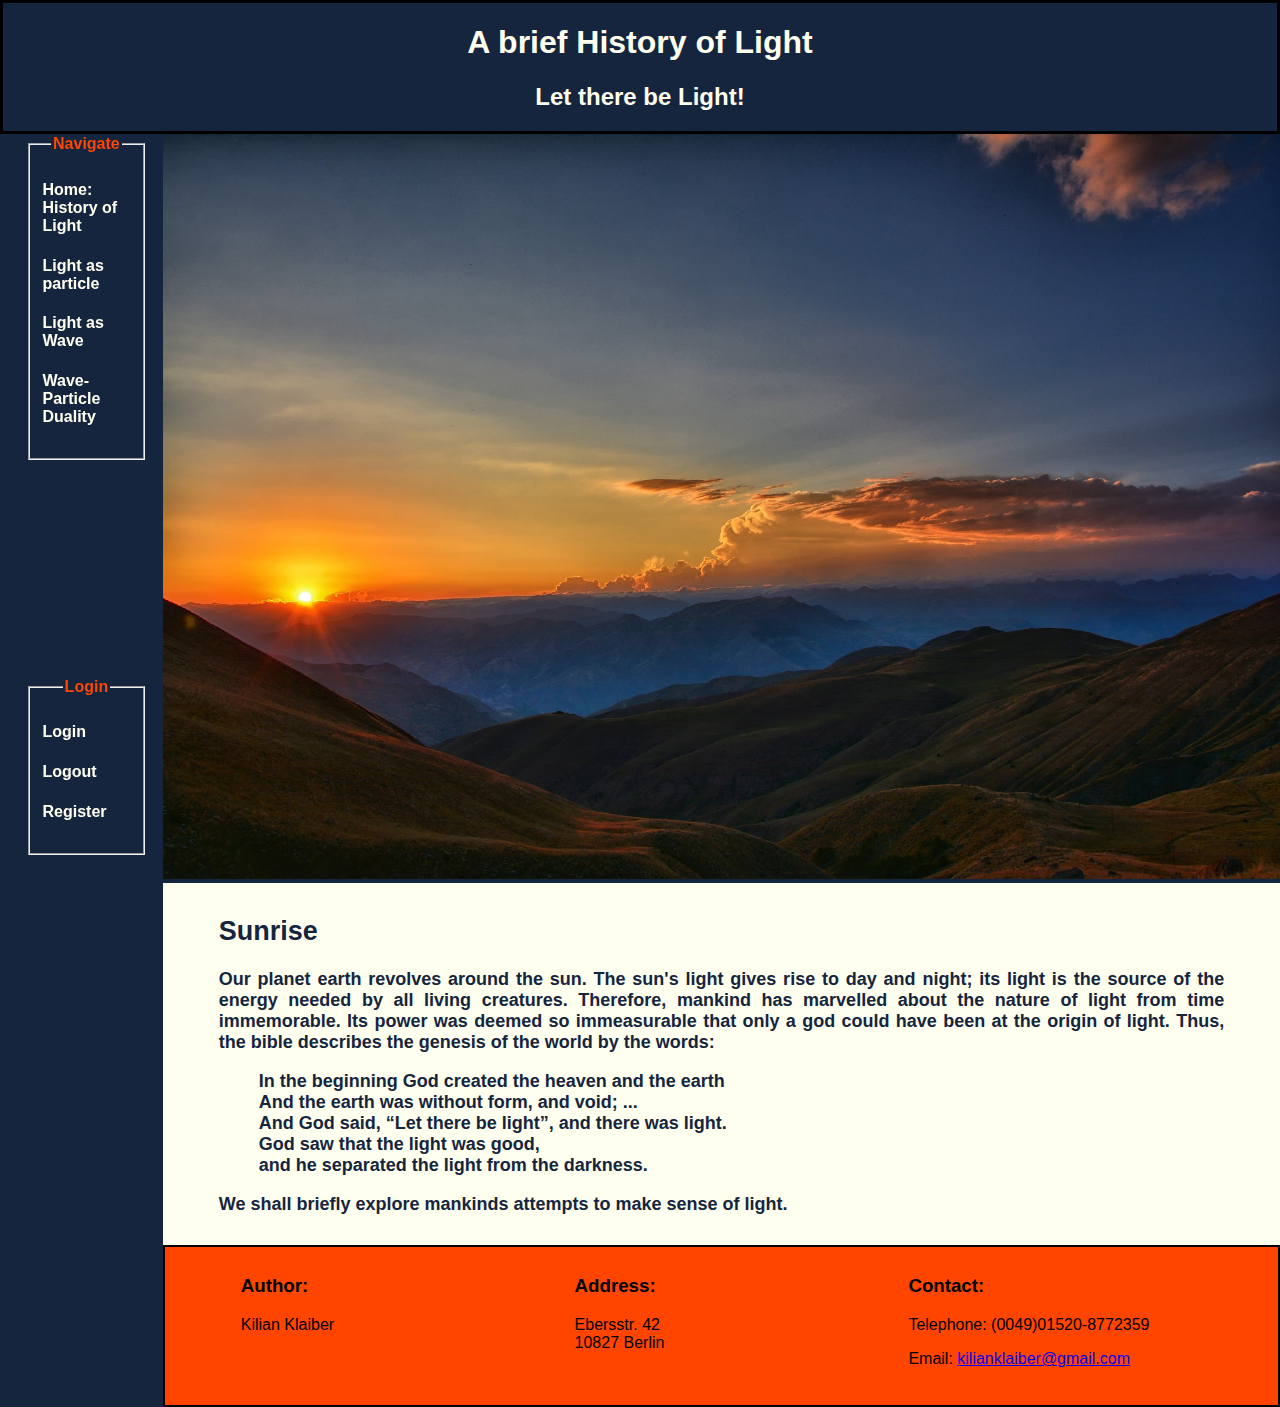
<file: index.html>
<!DOCTYPE html>
<html lang="en">
  <head>
    <meta charset="UTF-8">
    <meta name="viewport" content="width=device-width, initial-scale=1.0">
    <title>A brief history of light</title>

    <link rel="stylesheet" href="./css/style.css">
  </head>
  <body>
    <header>
      <h1>A brief History of Light</h1>
      <h2>Let there be Light!</h2>
    </header>

    <main>
      <nav>
        <fieldset class="Navigate">
          <legend>Navigate</legend>
          <ul>
            <li>
              <a href="http://127.0.0.1:5500/index.html">Home: History of Light</a>
            </li>
            <li>
              <a href="http://127.0.0.1:5500/light_as_particle/index.html">Light as particle</a>
            </li>
            <li>
              <a href="http://127.0.0.1:5500/light_as_wave/index.html">Light as Wave</a>
            </li>
            <li>
              <a href="http://127.0.0.1:5500/wave_particle_duality/index.html">Wave-Particle Duality</a>
            </li>
          </ul>    
        </fieldset>

        <fieldset class="Login">
          <legend>Login</legend>

          <ul>
            <li>
              <a href="">Login</a>
            </li>
            <li>
              <a href="">Logout</a>
            </li>
            <li>
              <a href="">Register</a>
            </li>

        </fieldset>
        
        
      </nav>

      <div>
        <div>
          <img src="./img/sunrise.jpg" alt="Sunrise" title="Sunrise">
        </div>

        <article>
          <h2>Sunrise</h2>
          <p>
            Our planet earth revolves around the sun. The sun's light gives rise
            to day and night; its light is the source of the energy needed by
            all living creatures. Therefore, mankind has marvelled about the
            nature of light from time immemorable. Its power was deemed so
            immeasurable that only a god could have been at the origin of light.
            Thus, the bible describes the genesis of the world by the words:
          </p>

          <blockquote cite="https://www.biblestudytools.com/genesis/1.html">
            <p>
              In the beginning God created the heaven and the earth<br>
              And the earth was without form, and void; ...<br>
              And God said, <q>Let there be light</q>, and there was light.
              <br>
              God saw that the light was good, <br>
              and he separated the light from the darkness.
            </p>
          </blockquote>

          <p>
            We shall briefly explore mankinds attempts to make sense of light.
          </p>
        </article>

        <footer>
            <div>
              <h3>Author:</h3>
              <p>Kilian Klaiber</p>
            </div>
            <div>
              <h3>Address:</h3>
              <p>Ebersstr. 42 <br>
              10827 Berlin</p>
            </div>
            <div>
              <h3>Contact:</h3>
              <p>Telephone: (0049)01520-8772359</p>
              <p>Email: <a href="mailto:kilianklaiber@gmail.com" target="_blank">kilianklaiber@gmail.com</a></p>
            </div>
        </footer>
      </div>
    </main>
  </body>
</html>
</file>
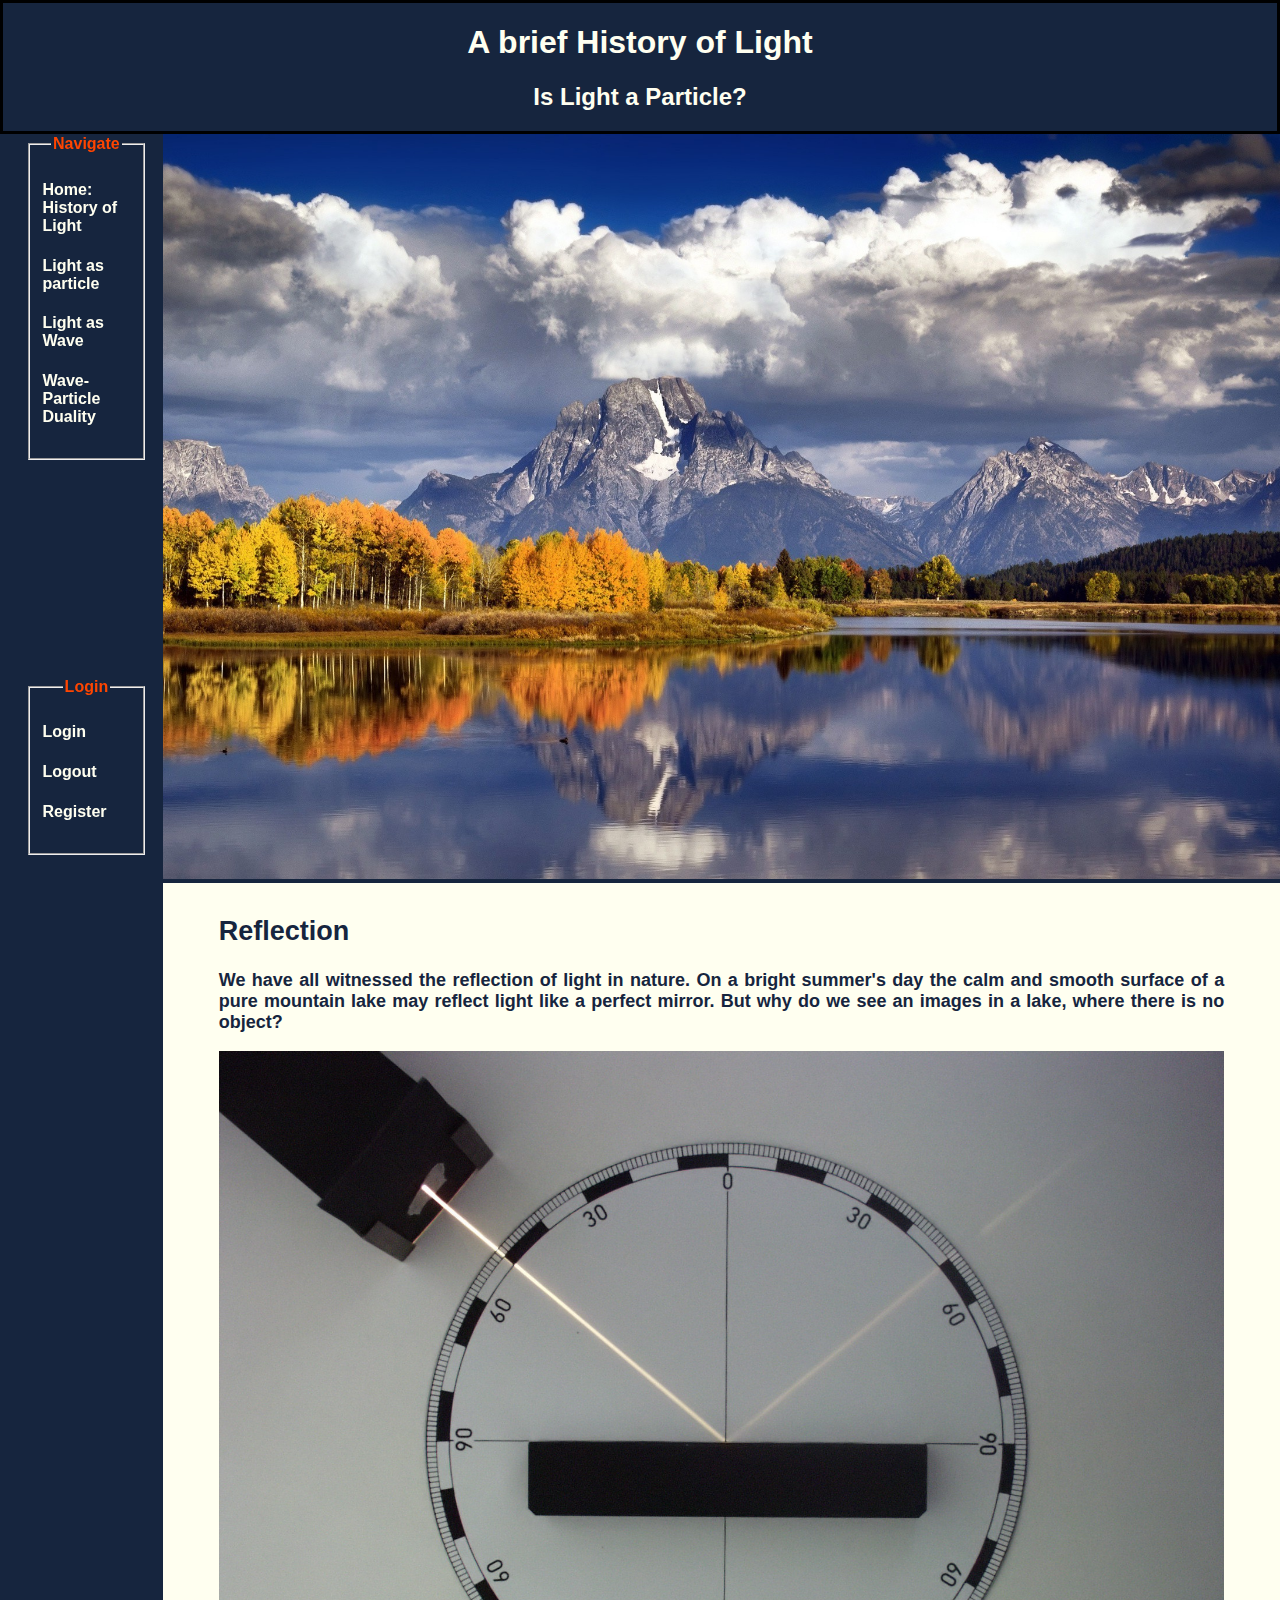
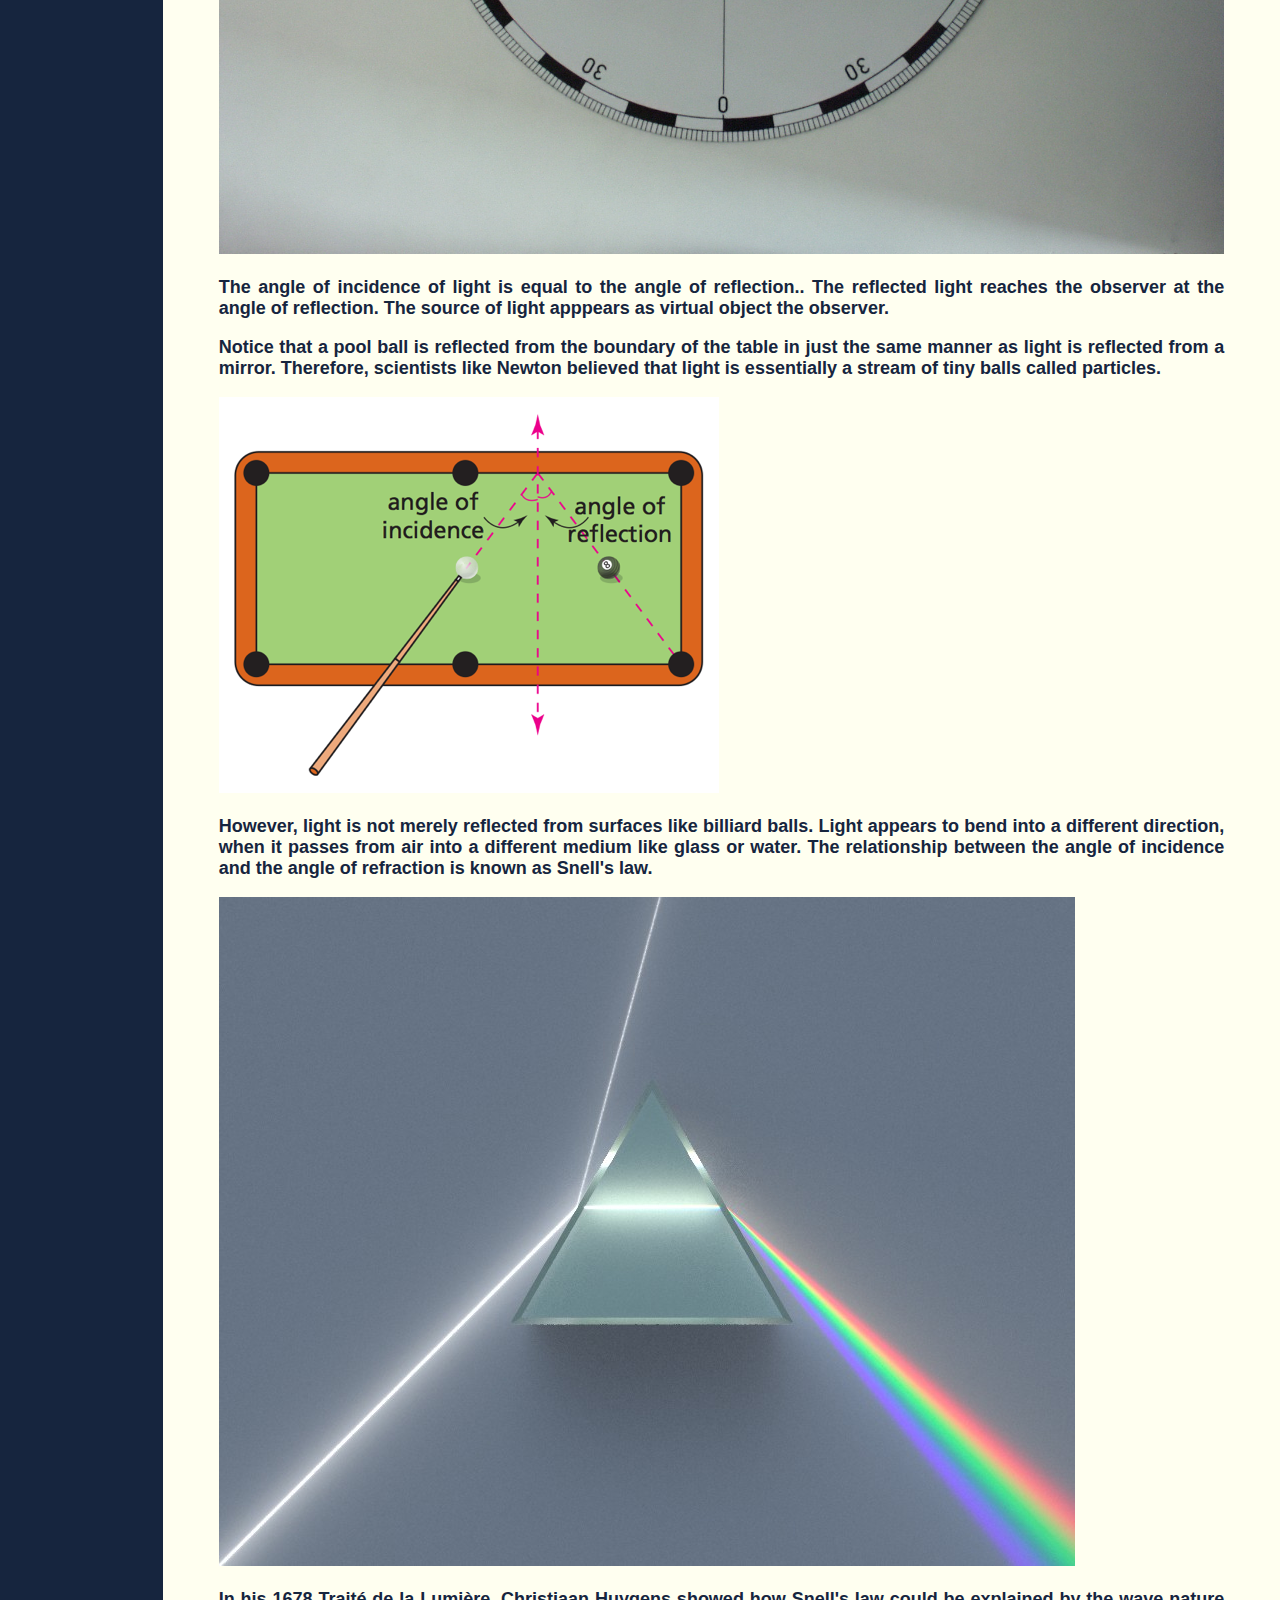
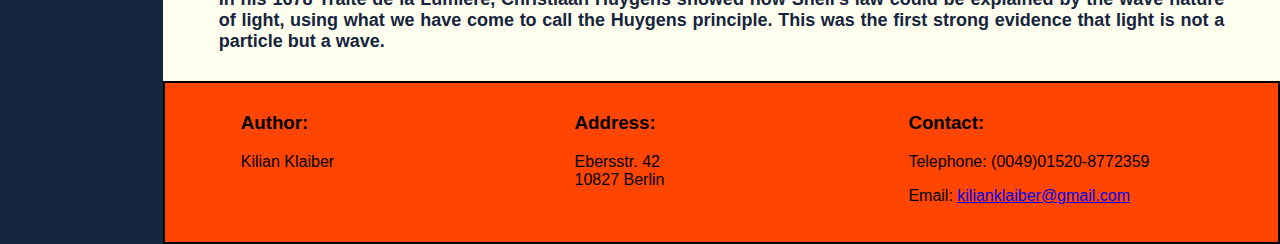
<file: light_as_particle/index.html>
<!DOCTYPE html>
<html lang="en">
  <head>
    <meta charset="UTF-8">
    <meta name="viewport" content="width=device-width, initial-scale=1.0">
    <title>A brief history of light</title>

    <link rel="stylesheet" href="../css/style.css">
  </head>
  <body>
    <header>
      <h1>A brief History of Light</h1>
      <h2>Is Light a Particle?</h2>
    </header>

    <main>
      <nav>
        <fieldset class="Navigate">
          <legend>Navigate</legend>
          <ul>
            <li>
              <a href="http://127.0.0.1:5500/index.html">Home: History of Light</a>
            </li>
            <li>
              <a href="http://127.0.0.1:5500/light_as_particle/index.html">Light as particle</a>
            </li>
            <li>
              <a href="http://127.0.0.1:5500/light_as_wave/index.html">Light as Wave</a>
            </li>
            <li>
              <a href="http://127.0.0.1:5500/wave_particle_duality/index.html">Wave-Particle Duality</a>
            </li>
          </ul>    
        </fieldset>
        <fieldset class="Login">
          <legend>Login</legend>

          <ul>
            <li>
              <a href="http://127.0.0.1:5500/Login/index.html">Login</a>
            </li>
            <li>
              <a href="http://127.0.0.1:5500/Logout/index.html">Logout</a>
            </li>
            <li>
              <a href="http://127.0.0.1:5500/Register/index.html">Register</a>
            </li>

        </fieldset>
        
      </nav>

      <div>
        <div>
          <img
            src="./img/mountain-2.jpg"
            alt="Mountain reflected in Lake"
            title="Mountain reflected in Lake"
            >
        </div>

        <article>
          <h2>Reflection</h2>
          <p>
            We have all witnessed the reflection of light in nature. On a bright
            summer's day the calm and smooth surface of a pure mountain lake may
            reflect light like a perfect mirror. But why do we see an images in
            a lake, where there is no object?
          </p>

          <img
            src="./img/AngleOfReflextion.jpg"
            alt="Angle of Reflection"
            title="Angle of Reflection"
          >

          <p>
            The angle of incidence of light is equal to the angle of
            reflection.. The reflected light reaches the observer at the angle
            of reflection. The source of light apppears as virtual object the
            observer.
          </p>

          <p>
            Notice that a pool ball is reflected from the boundary of the table
            in just the same manner as light is reflected from a mirror.
            Therefore, scientists like Newton believed that light is essentially
            a stream of tiny balls called particles.
          </p>

          <img
            src="./img/pool.png"
            alt="Pool Ball Reflection"
            title="Pool Ball Reflection"
          >

          <p>
            However, light is not merely reflected from surfaces like billiard
            balls. Light appears to bend into a different direction, when it
            passes from air into a different medium like glass or water. The
            relationship between the angle of incidence and the angle of
            refraction is known as Snell's law.
          </p>

          <img
            src="./img/Dispersive_Prism_Illustration.jpg"
            alt="Prism"
            title="Prism"
          >

          <p>
            In his 1678 Traité de la Lumière, Christiaan Huygens showed how
            Snell's law could be explained by the wave nature of light, using
            what we have come to call the Huygens principle. This was the first
            strong evidence that light is not a particle but a wave.
          </p>
        </article>

        <footer>
          <div>
            <h3>Author:</h3>
            <p>Kilian Klaiber</p>
          </div>
          <div>
            <h3>Address:</h3>
            <p>Ebersstr. 42 <br>
            10827 Berlin</p>
          </div>
          <div>
            <h3>Contact:</h3>
            <p>Telephone: (0049)01520-8772359</p>
            <p>Email: <a href="mailto:kilianklaiber@gmail.com" target="_blank">kilianklaiber@gmail.com</a></p>
          </div>
      </footer>
      </div>
    </main>
  </body>
</html>
</file>
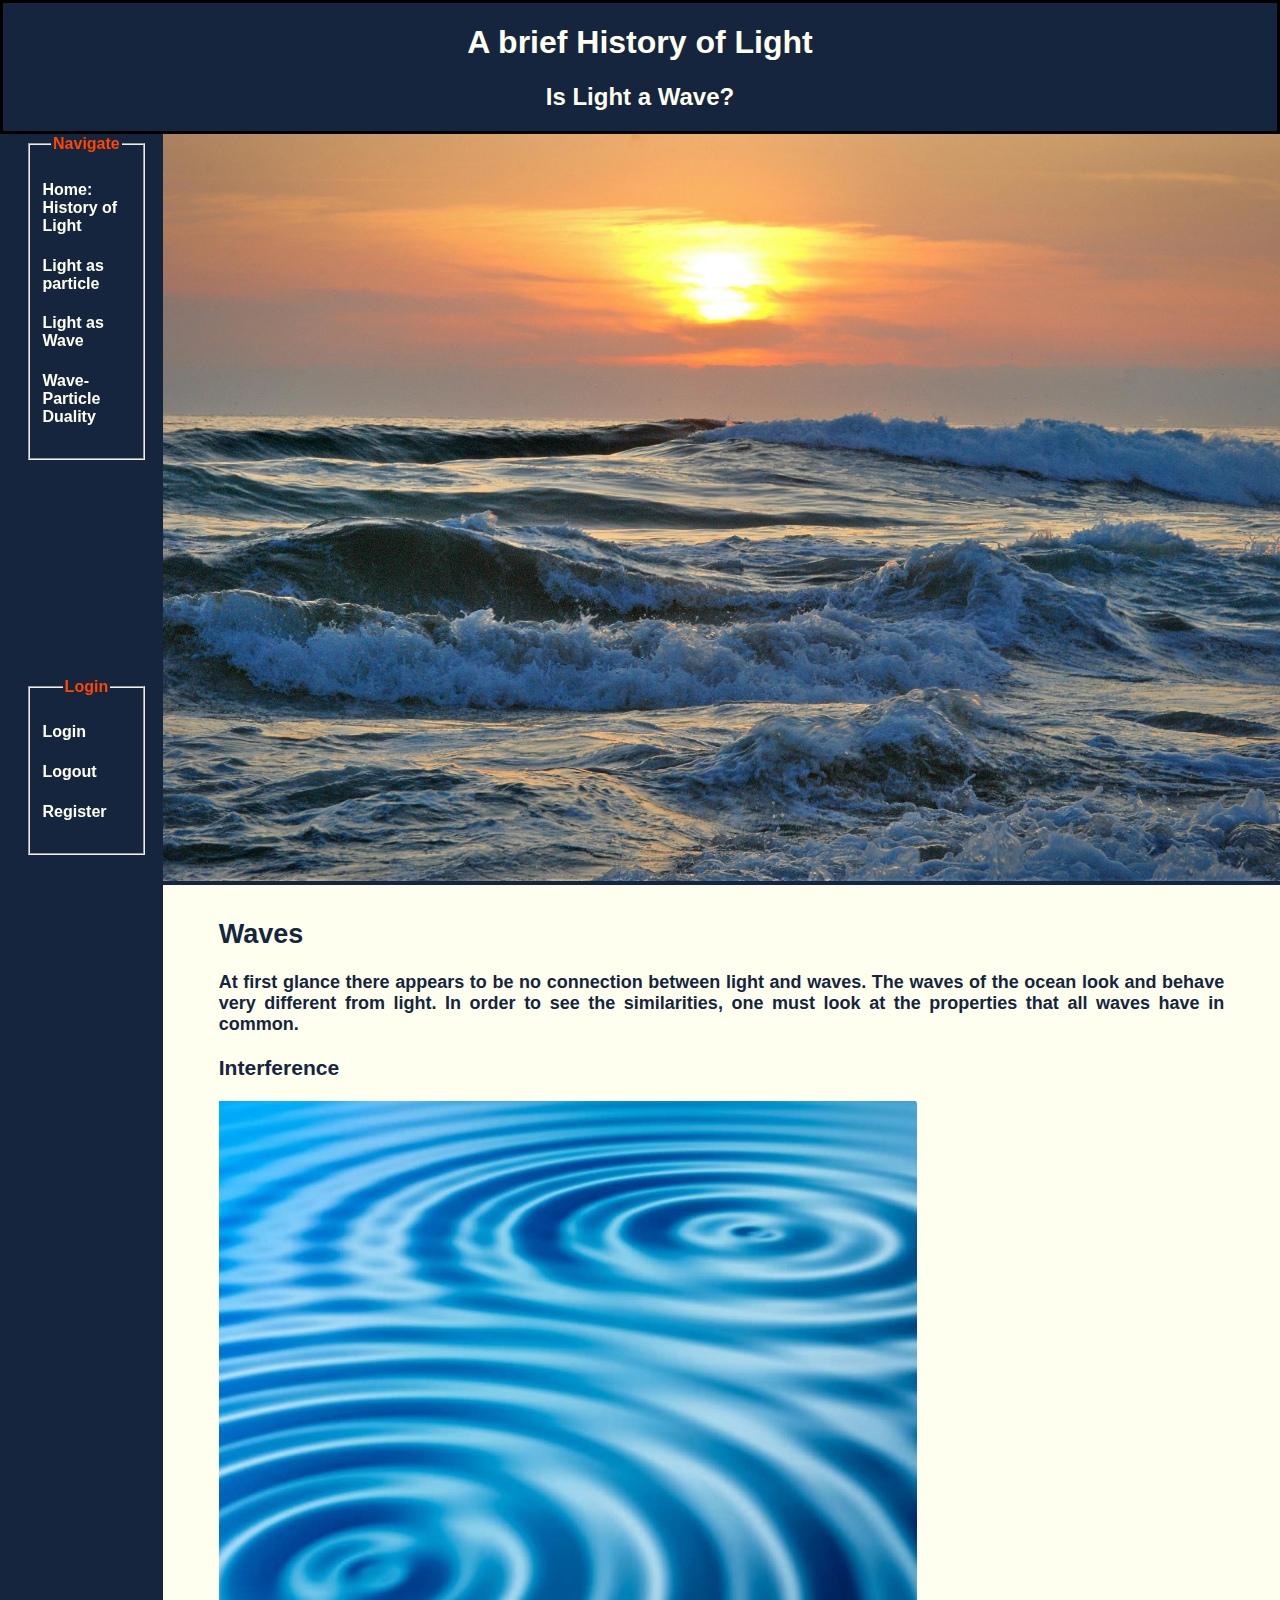
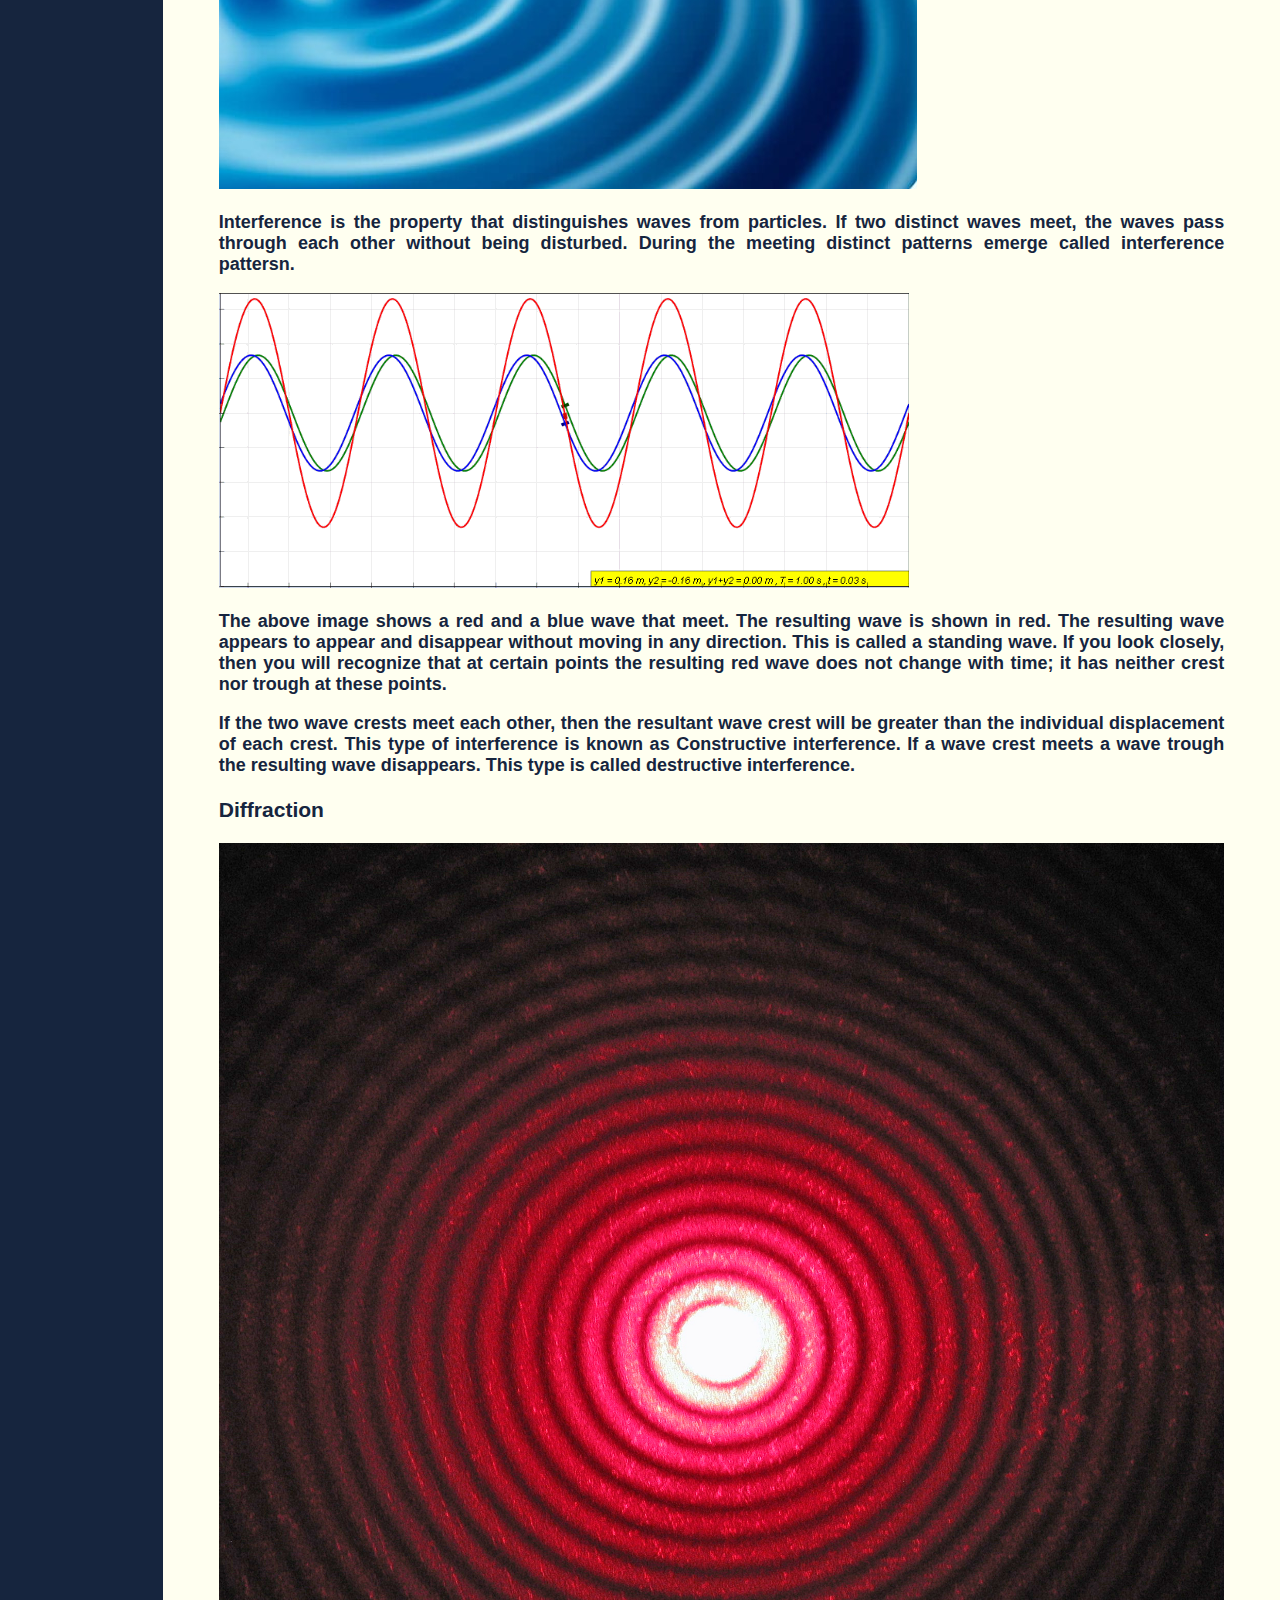
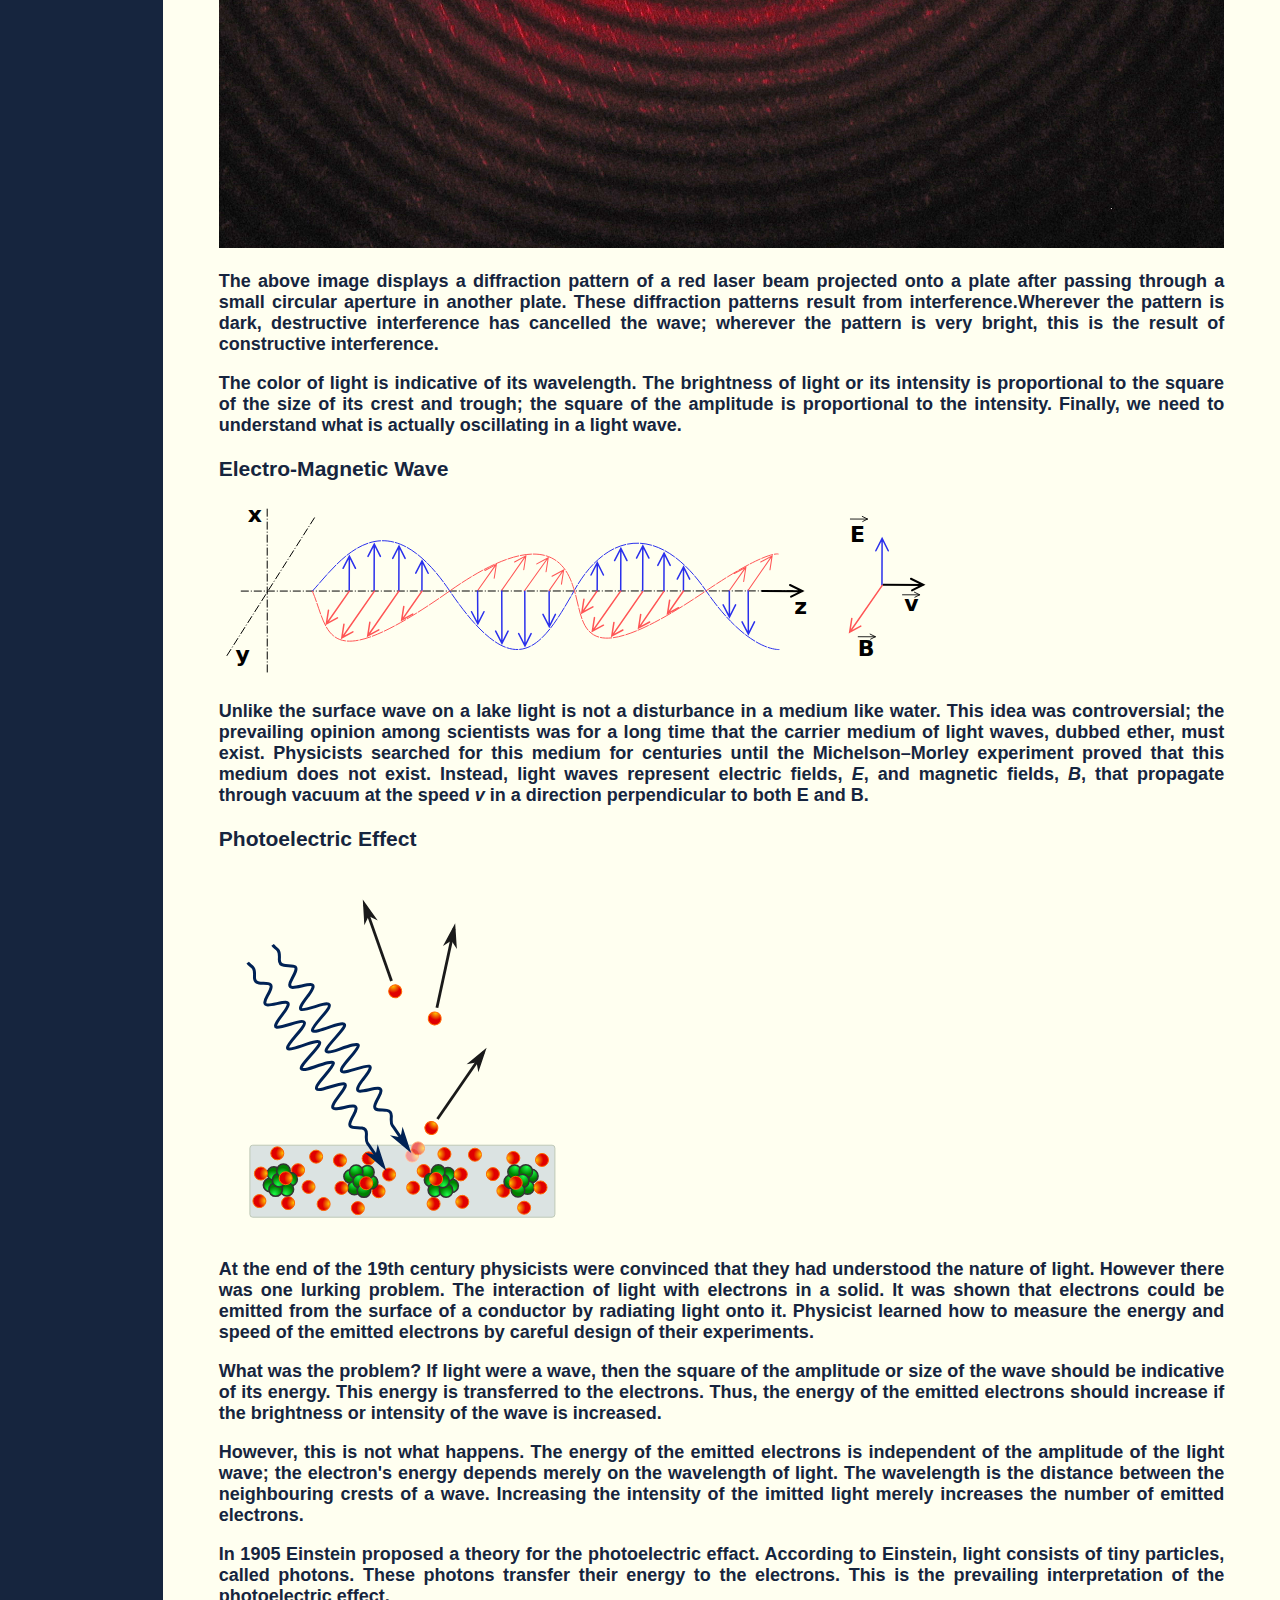
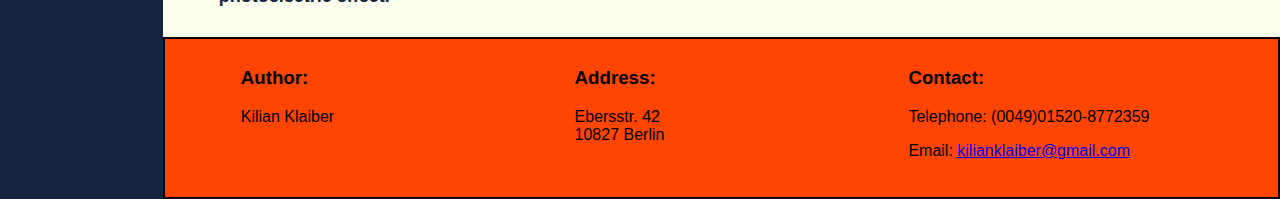
<file: light_as_wave/index.html>
<!DOCTYPE html>
<html lang="en">
  <head>
    <meta charset="UTF-8">
    <meta name="viewport" content="width=device-width, initial-scale=1.0">
    <title>A brief history of light</title>

    <link rel="stylesheet" href="../css/style.css">
  </head>
  <body>
    <header>
      <h1>A brief History of Light</h1>
      <h2>Is Light a Wave?</h2>
    </header>

    <main>
      <nav>
        <fieldset class="Navigate">
          <legend>Navigate</legend>
          <ul>
            <li>
              <a href="http://127.0.0.1:5500/index.html">Home: History of Light</a>
            </li>
            <li>
              <a href="http://127.0.0.1:5500/light_as_particle/index.html">Light as particle</a>
            </li>
            <li>
              <a href="http://127.0.0.1:5500/light_as_wave/index.html">Light as Wave</a>
            </li>
            <li>
              <a href="http://127.0.0.1:5500/wave_particle_duality/index.html">Wave-Particle Duality</a>
            </li>
          </ul>    
        </fieldset>
        <fieldset class="Login">
          <legend>Login</legend>

          <ul>
            <li>
              <a href="http://127.0.0.1:5500/Login/index.html">Login</a>
            </li>
            <li>
              <a href="http://127.0.0.1:5500/Logout/index.html">Logout</a>
            </li>
            <li>
              <a href="http://127.0.0.1:5500/Register/index.html">Register</a>
            </li>

        </fieldset>
        
        


      </nav>

      <div>
        <div>
          <img
            src="./img/waves_sundown.jpg"
            alt="Waves in the Sun"
            title="Waves in the Sun"
          >
        </div>

        <article>
          <h2>Waves</h2>
          <p>
            At first glance there appears to be no connection between light and
            waves. The waves of the ocean look and behave very different from
            light. In order to see the similarities, one must look at the
            properties that all waves have in common.
          </p>
          <h3>Interference</h3>
          <img
            src="./img/Interference.jpg"
            alt="Interference patterns for circular waves"
          >
          <p>
            Interference is the property that distinguishes waves from
            particles. If two distinct waves meet, the waves pass through each
            other without being disturbed. During the meeting distinct patterns
            emerge called interference pattersn.
          </p>

          <img
            src="./img/Waventerference.gif"
            alt="Interferece of two monochromatic waves"
          >
          <p>
            The above image shows a red and a blue wave that meet. The resulting
            wave is shown in red. The resulting wave appears to appear and
            disappear without moving in any direction. This is called a standing
            wave. If you look closely, then you will recognize that at certain
            points the resulting red wave does not change with time; it has
            neither crest nor trough at these points.
          </p>
          <p>
            If the two wave crests meet each other, then the resultant wave
            crest will be greater than the individual displacement of each
            crest. This type of interference is known as Constructive
            interference. If a wave crest meets a wave trough the resulting wave
            disappears. This type is called destructive interference.
          </p>
          <h3>Diffraction</h3>
          <img
            src="./img/Laser_Interference.jpeg"
            alt="Diffraction patter of a laser"
          >
          <p>
            The above image displays a diffraction pattern of a red laser beam
            projected onto a plate after passing through a small circular
            aperture in another plate. These diffraction patterns result from
            interference.Wherever the pattern is dark, destructive interference
            has cancelled the wave; wherever the pattern is very bright, this is
            the result of constructive interference.
          </p>
          <p>
            The <b>color</b> of light is indicative of its wavelength. The
            <b>brightness</b> of light or its intensity is proportional to the
            square of the size of its crest and trough; the square of the
            amplitude is proportional to the intensity. Finally, we need to
            understand what is actually oscillating in a light wave.
          </p>
          <h3>Electro-Magnetic Wave</h3>
          <img
            src="./img/Onde_electromagnetique.svg"
            alt="electro-magnetic wave"
          >
          <p>
            Unlike the surface wave on a lake light is not a disturbance in a
            medium like water. This idea was controversial; the prevailing
            opinion among scientists was for a long time that the carrier medium
            of light waves, dubbed ether, must exist. Physicists searched for
            this medium for centuries until the Michelson–Morley experiment
            proved that this medium does not exist. Instead, light waves
            represent electric fields, <em>E</em>, and magnetic fields,
            <em>B</em>, that propagate through vacuum at the speed <em>v</em> in
            a direction perpendicular to both E and B.
          </p>
          <h3>Photoelectric Effect</h3>
          <img
            src="./img/Photoelectric_effect_in_a_solid_-_diagram.svg"
            alt="Photo-Electric Effect"
          >
          <p>
            At the end of the 19th century physicists were convinced that they
            had understood the nature of light. However there was one lurking
            problem. The interaction of light with electrons in a solid. It was
            shown that electrons could be emitted from the surface of a
            conductor by radiating light onto it. Physicist learned how to
            measure the energy and speed of the emitted electrons by careful
            design of their experiments.
          </p>

          <p>
            What was the problem? If light were a wave, then the square of the amplitude or
            size of the wave should be indicative of its energy. This energy is
            transferred to the electrons. Thus, the energy of the emitted
            electrons should increase if the brightness or intensity of the wave
            is increased.
          </p>

          <p>
            However, this is not what happens. The energy of the emitted
            electrons is independent of the amplitude of the light wave; the
            electron's energy depends merely on the wavelength of light. The
            wavelength is the distance between the neighbouring crests of a
            wave. Increasing the intensity of the imitted light merely increases
            the number of emitted electrons.
          </p>

          <p>
            In 1905 Einstein proposed a theory for the photoelectric effact.
            According to Einstein, light consists of tiny particles, called
            photons. These photons transfer their energy to the electrons. This
            is the prevailing interpretation of the photoelectric effect.
          </p>
        </article>

        <footer>
          <div>
            <h3>Author:</h3>
            <p>Kilian Klaiber</p>
          </div>
          <div>
            <h3>Address:</h3>
            <p>Ebersstr. 42 <br>
            10827 Berlin</p>
          </div>
          <div>
            <h3>Contact:</h3>
            <p>Telephone: (0049)01520-8772359</p>
            <p>Email: <a href="mailto:kilianklaiber@gmail.com" target="_blank">kilianklaiber@gmail.com</a></p>
          </div>
      </footer>
      </div>
    </main>
  </body>
</html>
</file>
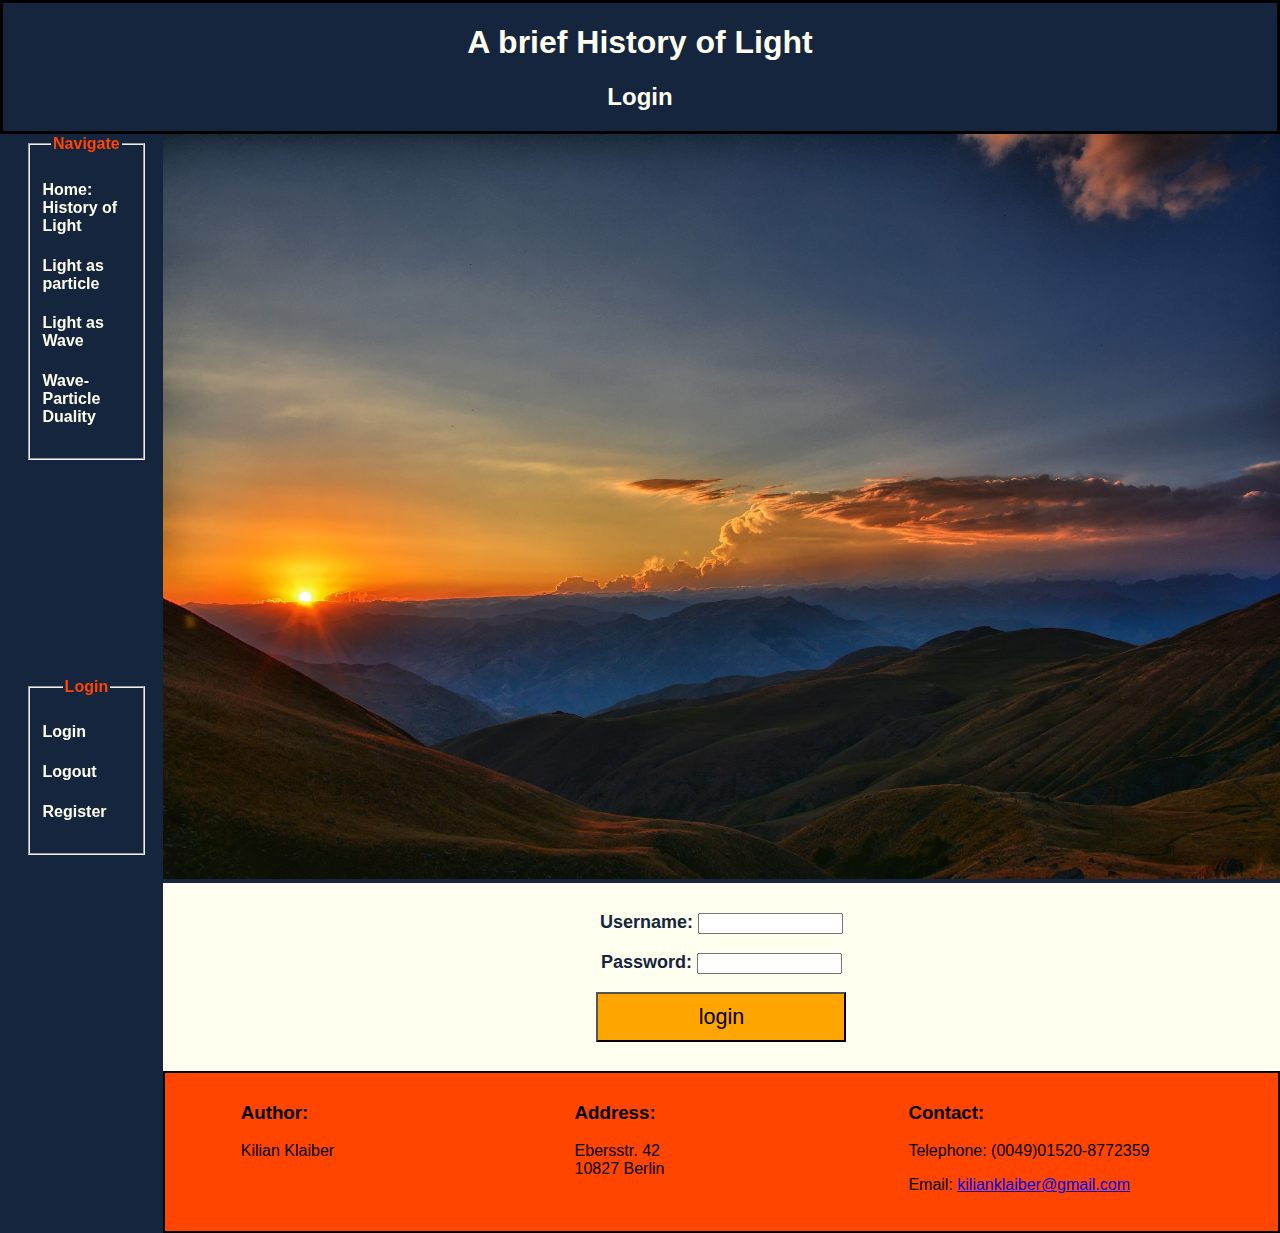
<file: Login/index.html>
<!DOCTYPE html>
<html lang="en">
  <head>
    <meta charset="UTF-8">
    <meta name="viewport" content="width=device-width, initial-scale=1.0">
    <title>A brief history of light</title>

    <link rel="stylesheet" href="../css/style.css">
  </head>
  <body>
    <header>
      <h1>A brief History of Light</h1>
      <h2>Login</h2>
    </header>

    <main>
      <nav>
        <fieldset class="Navigate">
          <legend>Navigate</legend>
          <ul>
            <li>
              <a href="http://127.0.0.1:5500/index.html">Home: History of Light</a>
            </li>
            <li>
              <a href="http://127.0.0.1:5500/light_as_particle/index.html">Light as particle</a>
            </li>
            <li>
              <a href="http://127.0.0.1:5500/light_as_wave/index.html">Light as Wave</a>
            </li>
            <li>
              <a href="http://127.0.0.1:5500/wave_particle_duality/index.html">Wave-Particle Duality</a>
            </li>
          </ul>    
        </fieldset>

        <fieldset class="Login">
          <legend>Login</legend>

          <ul>
            <li>
              <a href="http://127.0.0.1:5500/Login/index.html">Login</a>
            </li>
            <li>
              <a href="http://127.0.0.1:5500/Logout/index.html">Logout</a>
            </li>
            <li>
              <a href="http://127.0.0.1:5500/Register/index.html">Register</a>
            </li>

        </fieldset>
        
        
      </nav>

      <div>
        <div>
          <img src="../img/sunrise.jpg" alt="Sunrise" title="Sunrise">
        </div>

        <article class="login">
          <form action="http://127.0.0.1:5500/index.html">
            <p>Username:
              <input type="text" name="username" size="15" maxlength="30">
            </p>
            <p>Password:
              <input type="password" name="password" size="15" maxlenght = "30">
            </p>
            <p>
              <input type="submit" name="login" value="login">
            </p>
          </form>
        </article>

        <footer>
            <div>
              <h3>Author:</h3>
              <p>Kilian Klaiber</p>
            </div>
            <div>
              <h3>Address:</h3>
              <p>Ebersstr. 42 <br>
              10827 Berlin</p>
            </div>
            <div>
              <h3>Contact:</h3>
              <p>Telephone: (0049)01520-8772359</p>
              <p>Email: <a href="mailto:kilianklaiber@gmail.com" target="_blank">kilianklaiber@gmail.com</a></p>
            </div>
        </footer>
      </div>
    </main>
  </body>
</html>
</file>
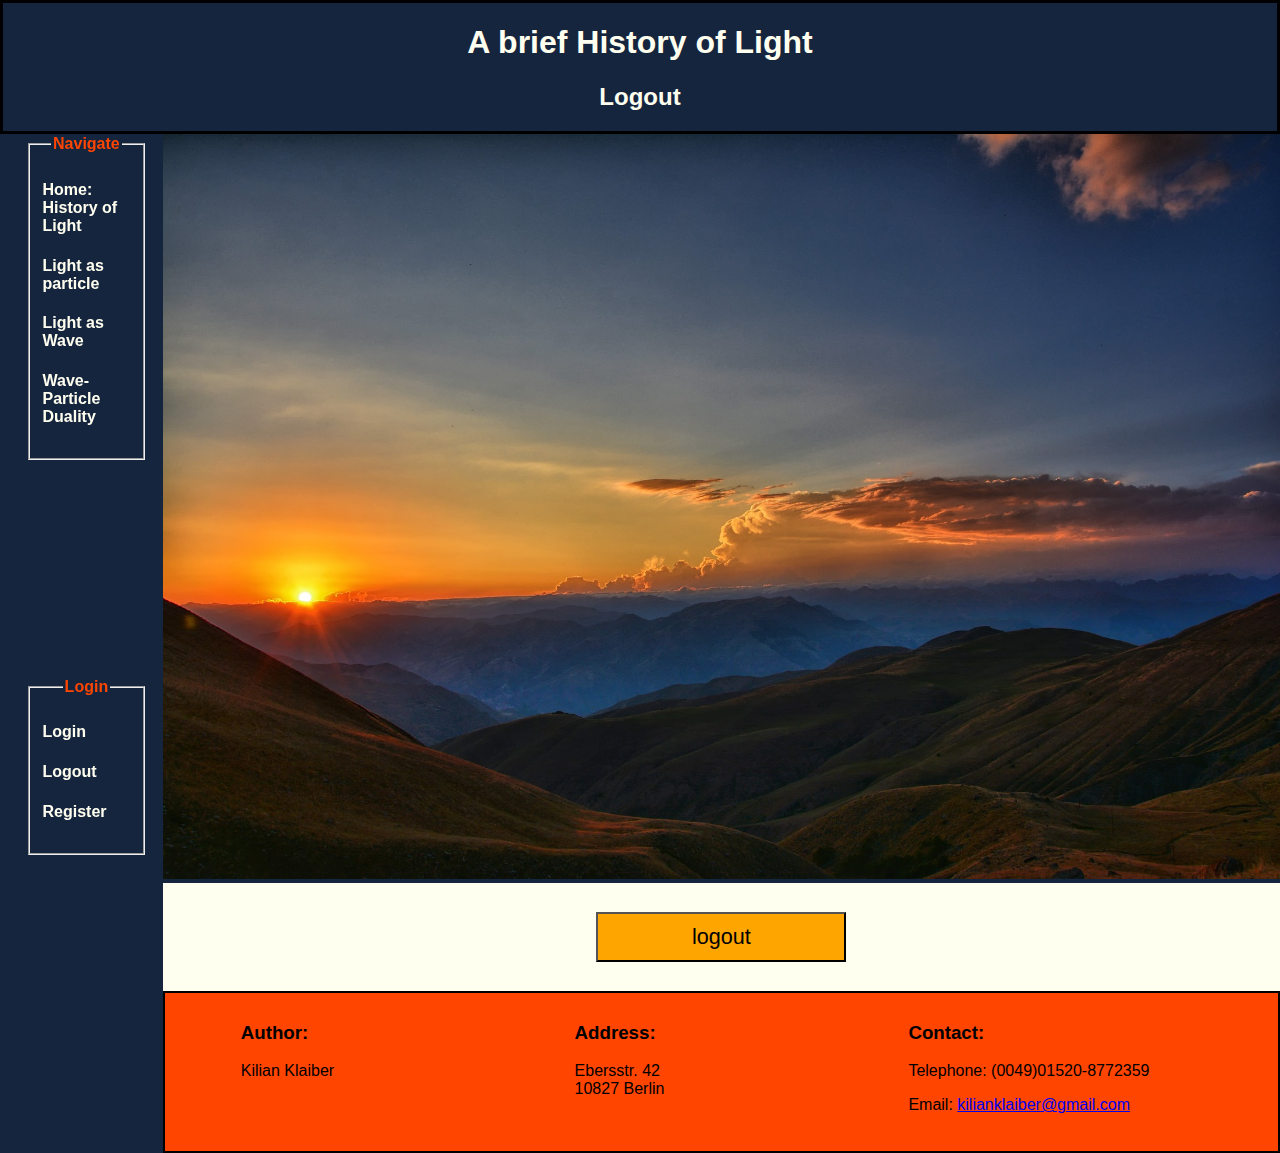
<file: Logout/index.html>
<!DOCTYPE html>
<html lang="en">
  <head>
    <meta charset="UTF-8">
    <meta name="viewport" content="width=device-width, initial-scale=1.0">
    <title>A brief history of light</title>

    <link rel="stylesheet" href="../css/style.css">
  </head>
  <body>
    <header>
      <h1>A brief History of Light</h1>
      <h2>Logout</h2>
    </header>

    <main>
      <nav>
        <fieldset class="Navigate">
          <legend>Navigate</legend>
          <ul>
            <li>
              <a href="http://127.0.0.1:5500/index.html">Home: History of Light</a>
            </li>
            <li>
              <a href="http://127.0.0.1:5500/light_as_particle/index.html">Light as particle</a>
            </li>
            <li>
              <a href="http://127.0.0.1:5500/light_as_wave/index.html">Light as Wave</a>
            </li>
            <li>
              <a href="http://127.0.0.1:5500/wave_particle_duality/index.html">Wave-Particle Duality</a>
            </li>
          </ul>    
        </fieldset>

        <fieldset class="Login">
          <legend>Login</legend>

          <ul>
            <li>
              <a href="http://127.0.0.1:5500/Login/index.html">Login</a>
            </li>
            <li>
              <a href="http://127.0.0.1:5500/Logout/index.html">Logout</a>
            </li>
            <li>
              <a href="http://127.0.0.1:5500/Register/index.html">Register</a>
            </li>

        </fieldset>
        
        
      </nav>

      <div>
        <div>
          <img src="../img/sunrise.jpg" alt="Sunrise" title="Sunrise">
        </div>

        <article class="logout">
          <form action="http://127.0.0.1:5500/index.html">
            <p>
              <input type="submit" name="logout" value="logout">
            </p>
          </form>
        </article>

        <footer>
            <div>
              <h3>Author:</h3>
              <p>Kilian Klaiber</p>
            </div>
            <div>
              <h3>Address:</h3>
              <p>Ebersstr. 42 <br>
              10827 Berlin</p>
            </div>
            <div>
              <h3>Contact:</h3>
              <p>Telephone: (0049)01520-8772359</p>
              <p>Email: <a href="mailto:kilianklaiber@gmail.com" target="_blank">kilianklaiber@gmail.com</a></p>
            </div>
        </footer>
      </div>
    </main>
  </body>
</html>
</file>
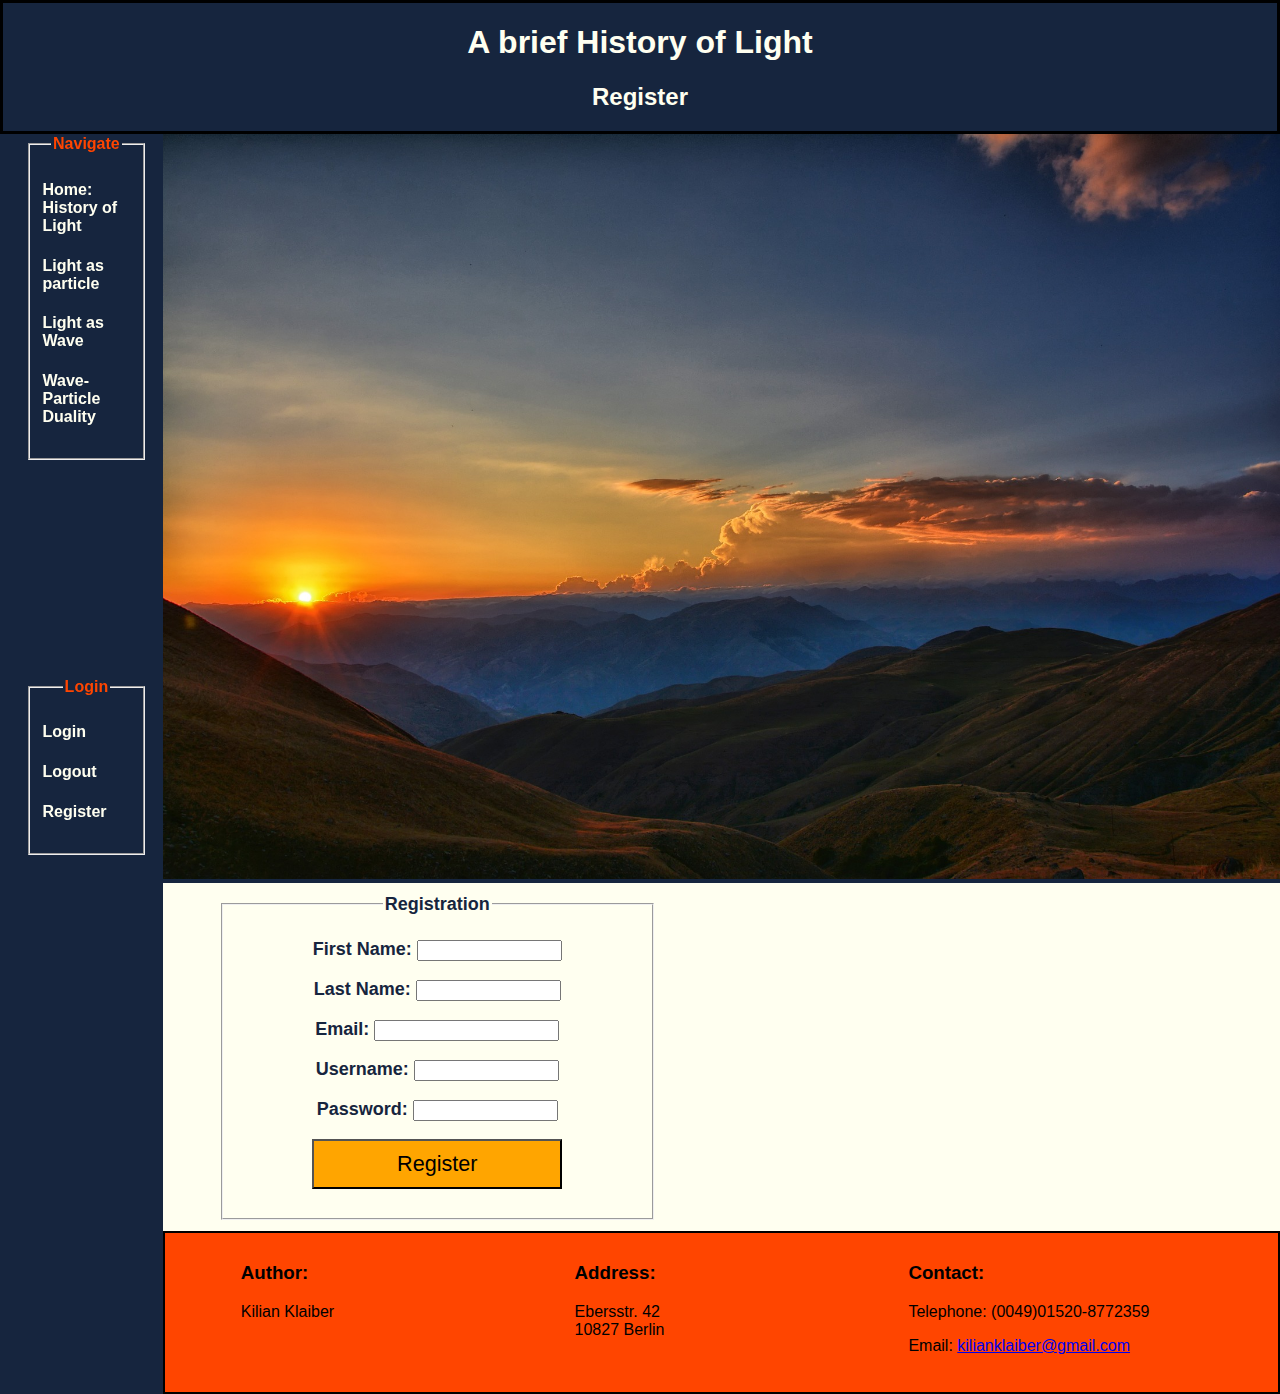
<file: Register/index.html>
<!DOCTYPE html>
<html lang="en">
  <head>
    <meta charset="UTF-8">
    <meta name="viewport" content="width=device-width, initial-scale=1.0">
    <title>A brief history of light</title>

    <link rel="stylesheet" href="../css/style.css">
  </head>
  <body>
    <header>
      <h1>A brief History of Light</h1>
      <h2>Register</h2>
    </header>

    <main>
      <nav>
        <fieldset class="Navigate">
          <legend>Navigate</legend>
          <ul>
            <li>
              <a href="http://127.0.0.1:5500/index.html">Home: History of Light</a>
            </li>
            <li>
              <a href="http://127.0.0.1:5500/light_as_particle/index.html">Light as particle</a>
            </li>
            <li>
              <a href="http://127.0.0.1:5500/light_as_wave/index.html">Light as Wave</a>
            </li>
            <li>
              <a href="http://127.0.0.1:5500/wave_particle_duality/index.html">Wave-Particle Duality</a>
            </li>
          </ul>    
        </fieldset>

        <fieldset class="Login">
          <legend>Login</legend>

          <ul>
            <li>
              <a href="http://127.0.0.1:5500/Login/index.html">Login</a>
            </li>
            <li>
              <a href="http://127.0.0.1:5500/Logout/index.html">Logout</a>
            </li>
            <li>
              <a href="http://127.0.0.1:5500/Register/index.html">Register</a>
            </li>

        </fieldset>
        
        
      </nav>

      <div>
        <div>
          <img src="../img/sunrise.jpg" alt="Sunrise" title="Sunrise">
        </div>

        <article class="register">
          <fieldset>
            <legend>Registration</legend>
            
          <form action="http://127.0.0.1:5500/Login/index.html">
            <p>First Name:
              <input type="text" name="first name" size="15" maxlength="30">
            </p>
            <p>Last Name:
              <input type="text" name="last name" size="15" maxlength="30">
            </p>
            <p>Email:
              <input type="email" name="email" size="20" maxlength="50">
            </p>
            <p>Username:
              <input type="text" name="username" size="15" maxlength="30">
            </p>
            <p>Password:
              <input type="password" name="password" size="15" maxlenght = "30">
            </p>
            <p>
              <input type="submit" name="Register" value="Register">
            </p>
          </form>


          </fieldset>
                  </article>

        <footer>
            <div>
              <h3>Author:</h3>
              <p>Kilian Klaiber</p>
            </div>
            <div>
              <h3>Address:</h3>
              <p>Ebersstr. 42 <br>
              10827 Berlin</p>
            </div>
            <div>
              <h3>Contact:</h3>
              <p>Telephone: (0049)01520-8772359</p>
              <p>Email: <a href="mailto:kilianklaiber@gmail.com" target="_blank">kilianklaiber@gmail.com</a></p>
            </div>
        </footer>
      </div>
    </main>
  </body>
</html>
</file>
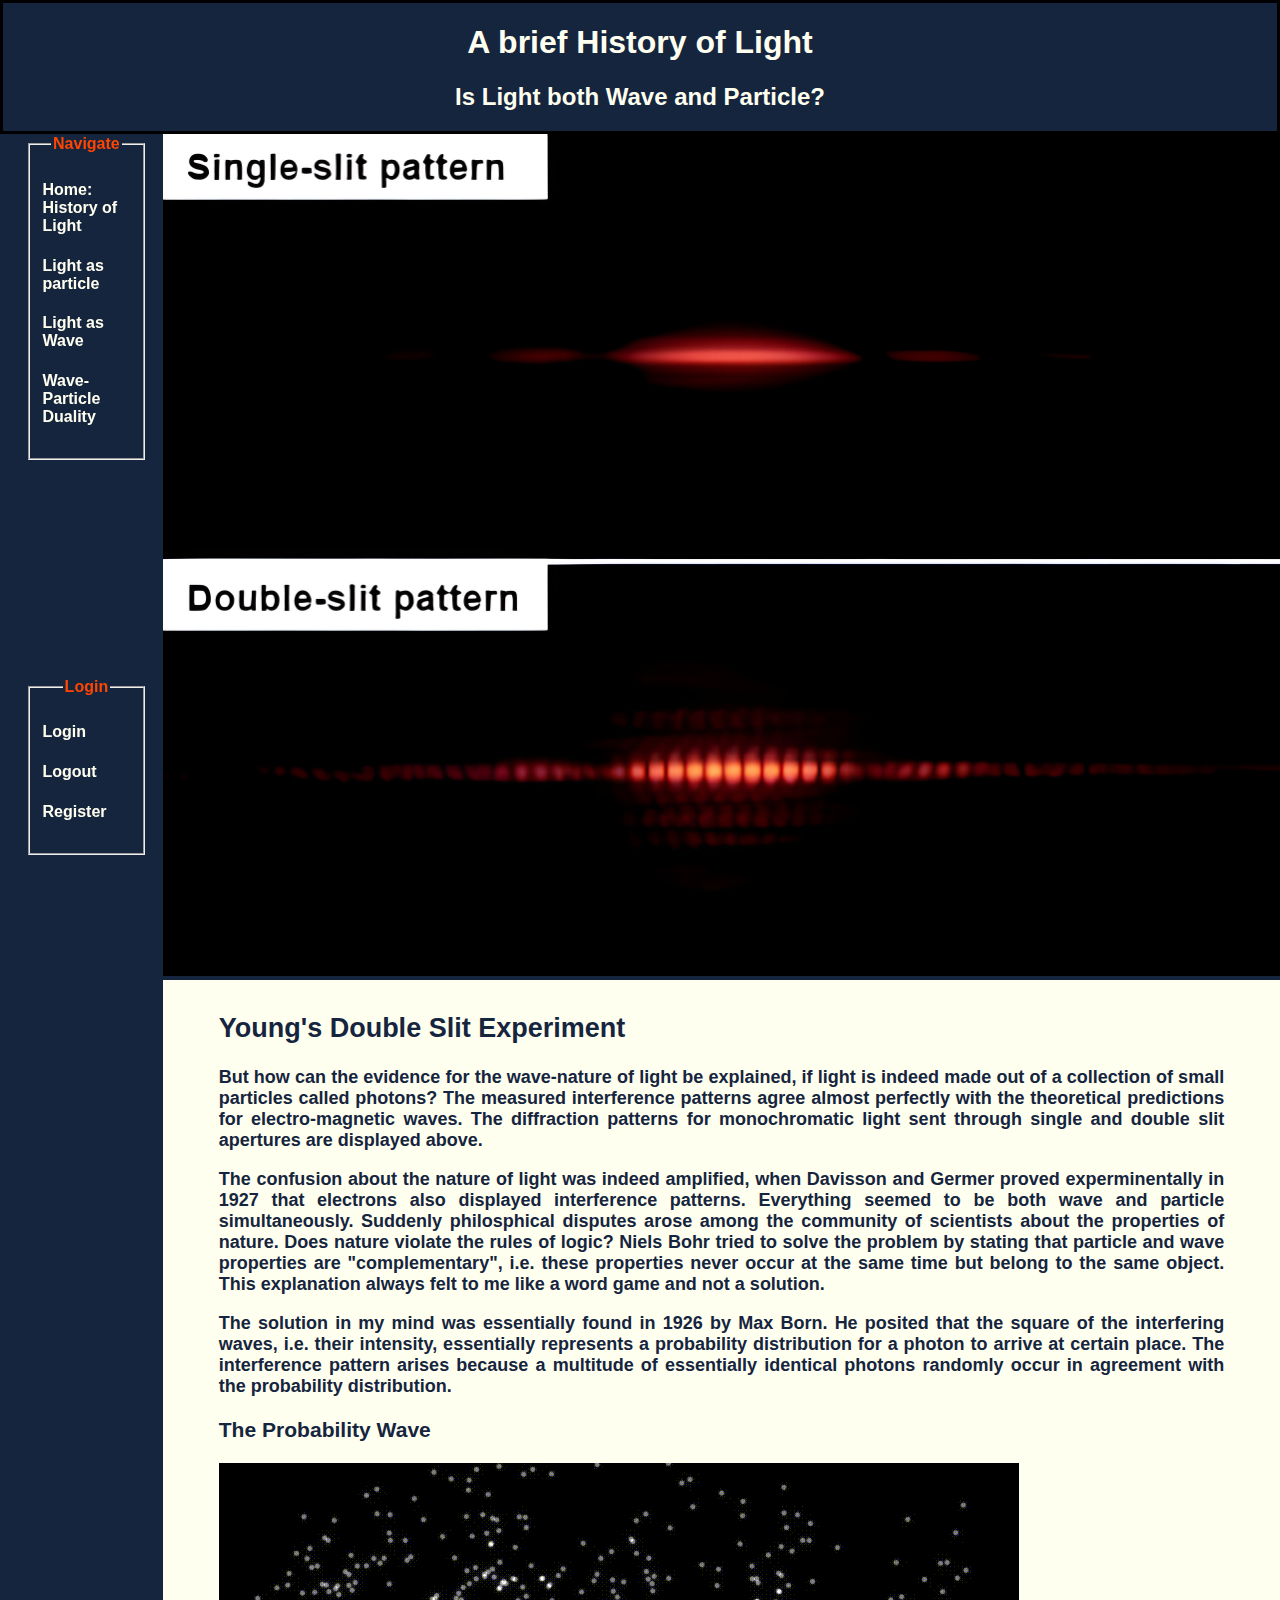
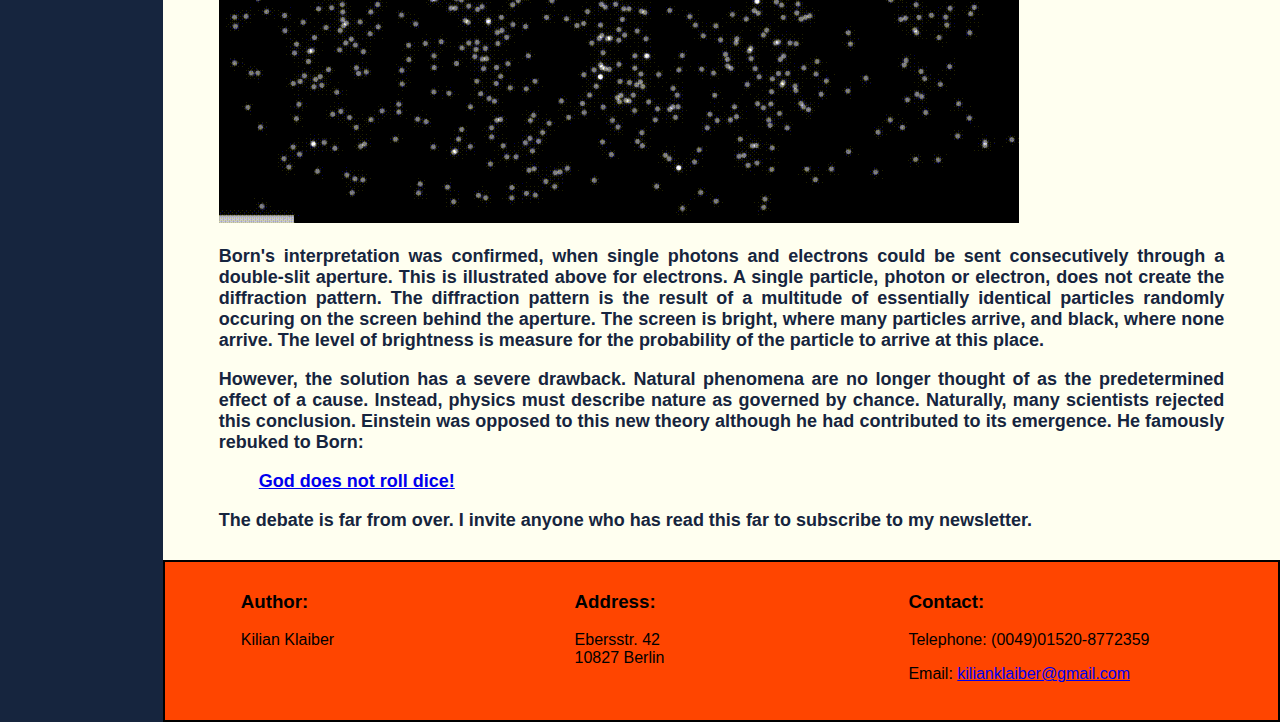
<file: wave_particle_duality/index.html>
<!DOCTYPE html>
<html lang="en">
  <head>
    <meta charset="UTF-8">
    <meta name="viewport" content="width=device-width, initial-scale=1.0">
    <title>A brief history of light</title>

    <link rel="stylesheet" href="../css/style.css">
  </head>
  <body>
    <header>
      <h1>A brief History of Light</h1>
      <h2>Is Light both Wave and Particle?</h2>
    </header>

    <main>
      <nav>
        <fieldset class="Navigate">
          <legend>Navigate</legend>
          <ul>
            <li>
              <a href="http://127.0.0.1:5500/index.html">Home: History of Light</a>
            </li>
            <li>
              <a href="http://127.0.0.1:5500/light_as_particle/index.html">Light as particle</a>
            </li>
            <li>
              <a href="http://127.0.0.1:5500/light_as_wave/index.html">Light as Wave</a>
            </li>
            <li>
              <a href="http://127.0.0.1:5500/wave_particle_duality/index.html">Wave-Particle Duality</a>
            </li>
          </ul>    
        </fieldset>
        <fieldset class="Login">
          <legend>Login</legend>

          <ul>
            <li>
              <a href="http://127.0.0.1:5500/Login/index.html">Login</a>
            </li>
            <li>
              <a href="http://127.0.0.1:5500/Logout/index.html">Logout</a>
            </li>
            <li>
              <a href="http://127.0.0.1:5500/Register/index.html">Register</a>
            </li>

        </fieldset>
        
      </nav>

      <div>
        <div>
          <img
            src="./img/pixelcut-export.jpeg"
            alt="Double Slit Experiment"
            title="Double Slit Experiment"
          >
        </div>

        <article>
          <h2>Young's Double Slit Experiment</h2>
          <p>
            But how can the evidence for the wave-nature of light be explained,
            if light is indeed made out of a collection of small particles
            called photons? The measured interference patterns agree almost
            perfectly with the theoretical predictions for electro-magnetic
            waves. The diffraction patterns for monochromatic light sent through
            single and double slit apertures are displayed above.
          </p>

          <p>
            The confusion about the nature of light was indeed amplified, when
            Davisson and Germer proved experminentally in 1927 that electrons
            also displayed interference patterns. Everything seemed to be both
            wave and particle simultaneously. Suddenly philosphical disputes
            arose among the community of scientists about the properties of
            nature. Does nature violate the rules of logic? Niels Bohr tried to
            solve the problem by stating that particle and wave properties are
            "complementary", i.e. these properties never occur at the same time
            but belong to the same object. This explanation always felt to me
            like a word game and not a solution.
          </p>

          <p>
            The solution in my mind was essentially found in 1926 by Max Born.
            He posited that the square of the interfering waves, i.e. their
            intensity, essentially represents a probability distribution for a
            photon to arrive at certain place. The interference pattern arises
            because a multitude of essentially identical photons randomly occur
            in agreement with the probability distribution.
          </p>

          <h3>The Probability Wave</h3>

          <img
            src="./img/Electron_buildup_movie_from__Controlled_double-slit_electron_diffraction__Roger_Bach_et_al_2013_New_J._Phys._15_033018.gif"
            alt="Electron Diffraction measured in 2013."
          >

          <p>
            Born's interpretation was confirmed, when single photons and
            electrons could be sent consecutively through a double-slit
            aperture. This is illustrated above for electrons. A single
            particle, photon or electron, does not create the diffraction
            pattern. The diffraction pattern is the result of a multitude of
            essentially identical particles randomly occuring on the screen
            behind the aperture. The screen is bright, where many particles
            arrive, and black, where none arrive. The level of brightness is
            measure for the probability of the particle to arrive at this place.
          </p>
          <p>
            However, the solution has a severe drawback. Natural phenomena are
            no longer thought of as the predetermined effect of a cause.
            Instead, physics must describe nature as governed by chance.
            Naturally, many scientists rejected this conclusion. Einstein was
            opposed to this new theory although he had contributed to its
            emergence. He famously rebuked to Born:
          </p>
          <a
            href="https://de.wikipedia.org/wiki/Gott_w%C3%BCrfelt_nicht"
            target="_blank"
            ><blockquote>God does not roll dice!</blockquote>
          </a>

          <p>
            The debate is far from over. I invite anyone who has read this far
            to subscribe to my newsletter.
          </p>
        </article>

        <footer>
          <div>
            <h3>Author:</h3>
            <p>Kilian Klaiber</p>
          </div>
          <div>
            <h3>Address:</h3>
            <p>Ebersstr. 42 <br>
            10827 Berlin</p>
          </div>
          <div>
            <h3>Contact:</h3>
            <p>Telephone: (0049)01520-8772359</p>
            <p>Email: <a href="mailto:kilianklaiber@gmail.com" target="_blank">kilianklaiber@gmail.com</a></p>
          </div>
      </footer>
      </div>
    </main>
  </body>
</html>
</file>
<file: css/style.css>
body {
  font-family: "Segoe UI", Tahoma, Geneva, Verdana, sans-serif;
  margin: 0;
}

header {
  text-align: center;
  color: ivory;
  background-color: rgb(22, 37, 62);
  margin: 0;
  padding: 0;
  border: solid black 3px;
}

main {
  display: flex;
  background-color: rgb(22, 37, 62);
}

main nav {
  width: 10%;
  margin: 2%;
}

main nav fieldset{
  text-decoration: none;
  color: orangered;
  text-align: center;
  font-weight: bold;
}

.Navigate{
  position: fixed;
  top:15%;
  width: 7%;
}


.Navitage fieldset ul {
  width: auto;
  list-style-type: none;
  padding-left: 1%;
  padding-right: 1%;
  text-align: left;

}

.Navitage fieldset ul li{
  margin-bottom: 25%;
  margin-top: 25%;

}

.Navitage fieldset ul li a{
  text-decoration: none;
  color: ivory;
  font-weight: bold;
}

.Login{
  position: fixed;
  bottom:5%;
  width: 7%;
}

.Login fieldset ul {
  width: auto;
  list-style-type: none;
  padding-left: 1%;
  padding-right: 1%;
  text-align: left;
}

.Login fieldset ul li{
  margin-bottom: 25%;
  margin-top: 25%;
}

.Login fieldset ul li a {
  text-decoration: none;
  color: ivory;
  font-weight: bold;
}


main nav fieldset ul {
  width: auto;
  list-style-type: none;
  padding-left: 1%;
  padding-right: 1%;
  text-align: left;
}

main nav fieldset ul li {
  margin-bottom: 25%;
  margin-top: 25%;
}

main nav fieldset ul li a {
  text-decoration: none;
  color: ivory;
  font-weight: bold;
}

main div {
  width: 100%;
}

main div img {
  max-width: 100%;
  height: auto;
}

main article {
  padding-left: 5%;
  padding-right: 5%;
  padding-top: 1%;
  padding-bottom: 1%;
  color: rgb(22, 37, 62);
  background-color: ivory;
  font-size: large;
  font-weight: bold;
  text-align: justify;
  max-width: 100%;
  height: auto;
}

.login{
  text-align: center;
}

.login input[type="submit"]{
  width: 250px;
  height: 50px;
  background-color: orange;
  font-size: larger;
  cursor: pointer;

}

.logout{
  text-align: center;
}

.logout input[type="submit"]{
  width: 250px;
  height: 50px;
  background-color: orange;
  font-size: larger;
  cursor: pointer;
}

.register{
  text-align: center;
}

.register input[type="submit"]{
  width: 250px;
  height: 50px;
  background-color: orange;
  font-size: larger;
  cursor: pointer;

}

.register fieldset{
  width: 40%;
}


main article img {
  max-width: 100%;
  height: auto;
}

main div footer {
  text-align: justify;
  background-color: orangered;
  border: black 2px solid;
  padding-right: 5%;
  padding-left: 5%;
  padding-bottom: 1%;
  display: flex;
  justify-content:left;
}

main div footer address {
  font-style: normal;
  margin: 1% 2%;
}

main div footer div {
  margin: 1% 2%;
}
</file>
